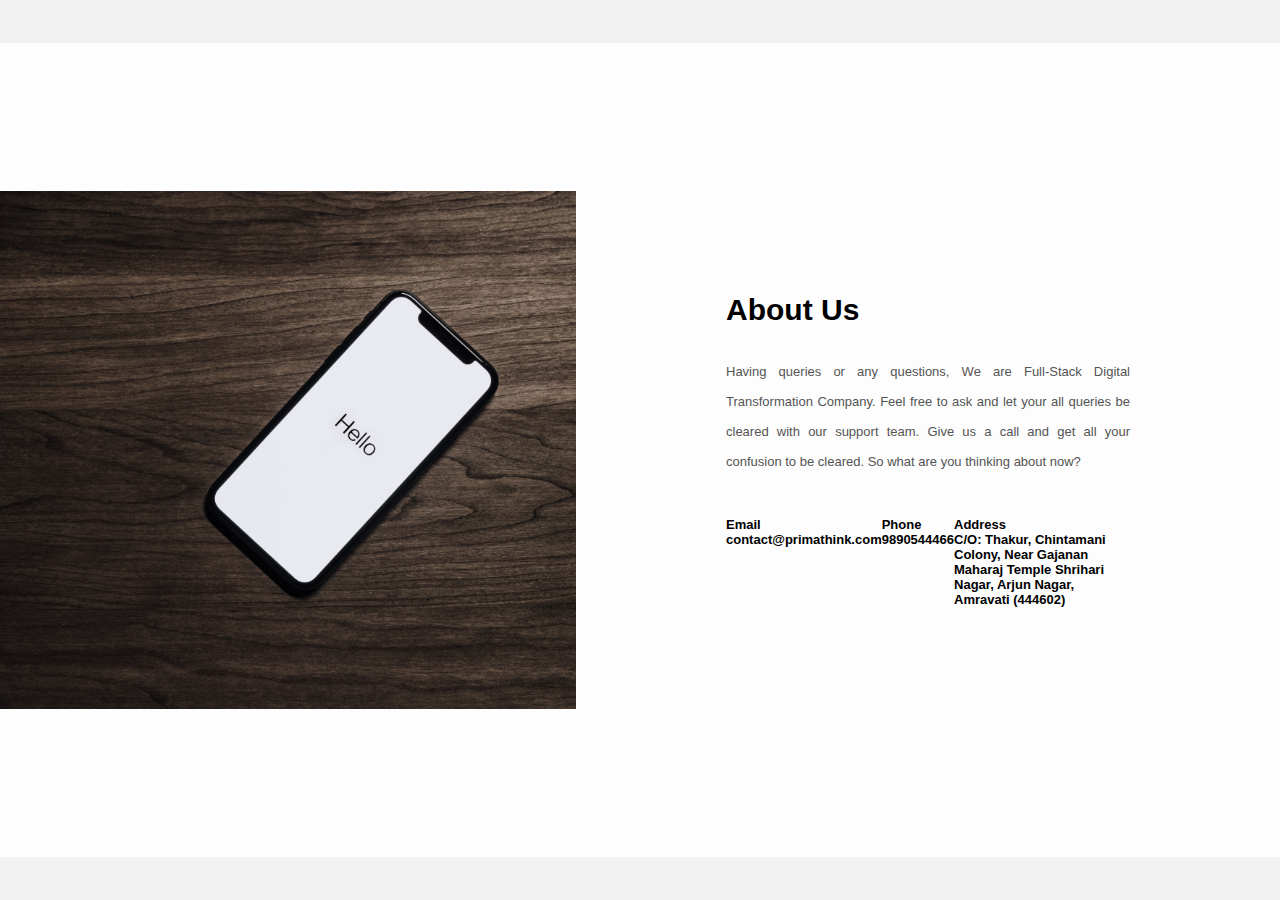
<file: About.html>
<html lang="en">
<head>
    <meta charset="UTF-8">
    <meta name="viewport" content="width=device-width, initial-scale=1.0">
    <title></title>
    <link rel="stylesheet" href="aboutstyle.css">
</head>
<body>
    <div class="about-section">
        <div class="inner-container">
            <h1>About Us</h1>
            <p class="text">
                Having queries or any questions, We are Full-Stack Digital Transformation Company. Feel free to ask and let your all queries be cleared with our support team.
Give us a call and get all your confusion to be cleared.
So what are you thinking about now?
            </p>
            <div class="skills">
                <span>Email<br>
                contact@primathink.com</span>
                <span>Phone<br>
9890544466</span>
                <span>Address<br>
C/O: Thakur, Chintamani Colony, Near Gajanan Maharaj Temple Shrihari Nagar, Arjun Nagar, Amravati (444602)</span>
            </div>
        </div>
    </div>
</body>
</html>
</file>
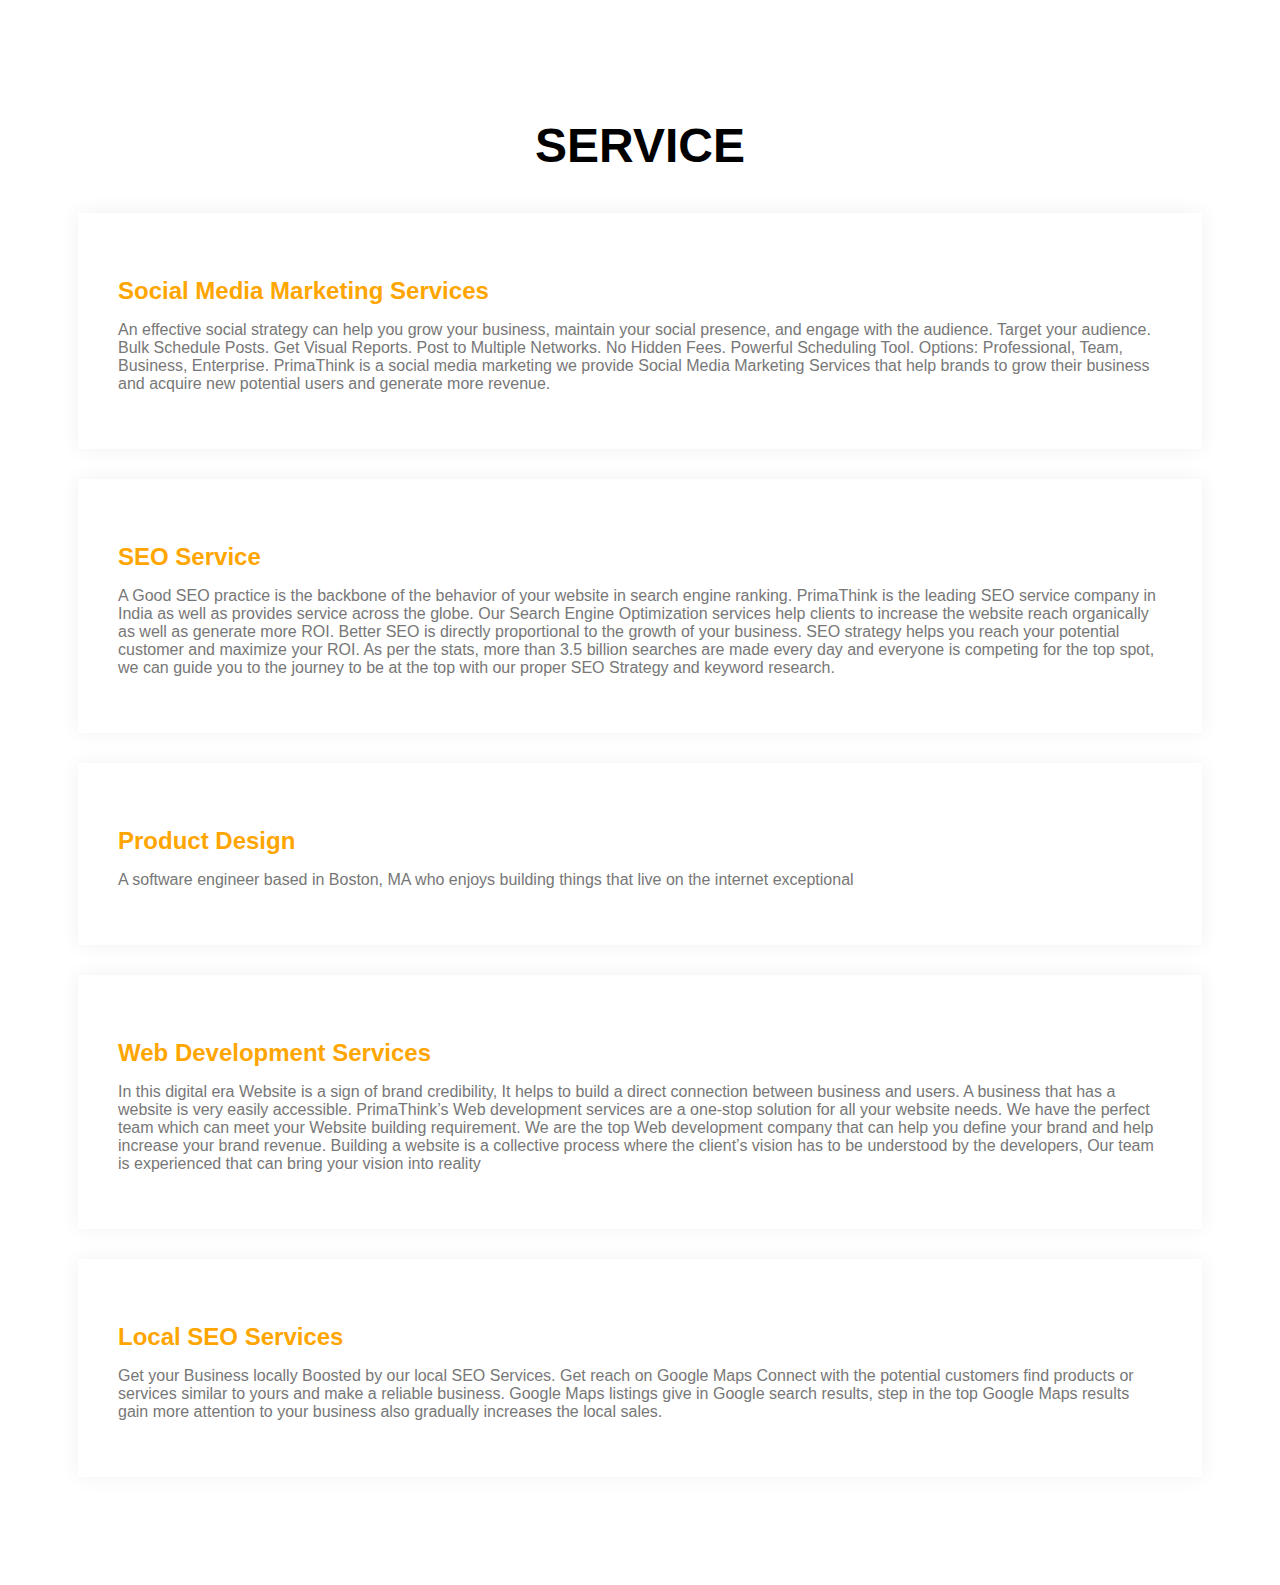
<file: Services.html>
<!DOCTYPE html>
<html>
<head>
   <meta charset="utf-8">
   <title></title>

   <link rel="stylesheet" href="ServicesStyle.css">
</head>
<body>

   <div class="service-section">
         <div class="container">
            <div class="row">
               <div class="col-md-12">
                  <div class="section-title">
                     <h2>SERVICE</h2>
                  </div>
               </div>
            </div>

            <div class="row">
               <div class="col-md-4">
                  <div class="single-service">
                     <i class="fa fa-laptop"></i>
                     <h3>Social Media Marketing Services</h3>
                     <p>An effective social strategy can help you grow your business, maintain your social presence, and engage with the audience. Target your audience. Bulk Schedule Posts. Get Visual Reports. Post to Multiple Networks. No Hidden Fees. Powerful Scheduling Tool. Options: Professional, Team, Business, Enterprise. PrimaThink is a social media marketing we provide Social Media Marketing Services that help brands to grow their business and acquire new potential users and generate more revenue.</p>
                  </div>
               </div>
               <div class="col-md-4">
                  <div class="single-service">
                     <i class="fa fa-laptop"></i>
                     <h3>SEO Service </h3>
                     <p>A Good SEO practice is the backbone of the behavior of your website in search engine ranking. PrimaThink is the leading SEO service company in India as well as provides service across the globe. Our Search Engine Optimization services help clients to increase the website reach organically as well as generate more ROI. Better SEO is directly proportional to the growth of your business. SEO strategy helps you reach your potential customer and maximize your ROI. As per the stats, more than 3.5 billion searches are made every day and everyone is competing for the top spot, we can guide you to the journey to be at the top with our proper SEO Strategy and keyword research.</p>
                  </div>
               </div>
               <div class="col-md-4">
                  <div class="single-service">
                     <i class="fa fa-laptop"></i>
                     <h3>Product Design</h3>
                     <p>A software engineer based in Boston, MA who enjoys building things that live on the internet exceptional</p>
                  </div>
               </div>
               <div class="col-md-4">
                  <div class="single-service">
                     <i class="fa fa-laptop"></i>
                     <h3>Web Development Services</h3>
                     <p>In this digital era Website is a sign of brand credibility, It helps to build a direct connection between business and users. A business that has a website is very easily accessible. PrimaThink’s Web development services are a one-stop solution for all your website needs. We have the perfect team which can meet your Website building requirement. We are the top Web development company that can help you define your brand and help increase your brand revenue. Building a website is a collective process where the client’s vision has to be understood by the developers, Our team is experienced that can bring your vision into reality</p>
                  </div>
               </div>
               <div class="col-md-4">
                  <div class="single-service">
                     <i class="fa fa-laptop"></i>
                     <h3>Local SEO Services</h3>
                     <p>Get your Business locally Boosted by our local SEO Services. Get reach on Google Maps Connect with the potential customers find products or services similar to yours and make a reliable business. Google Maps listings give in Google search results, step in the top Google Maps results gain more attention to your business also gradually increases the local sales.</p>
                  </div>
               </div>
               <!-- <div class="col-md-4">
                  <div class="single-service">
                     <i class="fa fa-laptop"></i>
                     <h3>Product Design</h3>
                     <p>A software engineer based in Boston, MA who enjoys building things that live on the internet exceptional</p>
                  </div> -->
               </div>
            </div>
         </div>
      </div>

</body>
</html>
</file>
<file: aboutstyle.css>
*{
    margin: 0;
    padding: 0;
    font-family: "Open Sans",sans-serif;
    box-sizing: border-box;
}

body{
    min-height: 100vh;
    display: flex;
    align-items: center;
    justify-content: center;
    background-color: #f1f1f1;
}

.about-section{
    background: url(contact.jpg) no-repeat left;
    background-size: 55%;
    background-color: #fdfdfd;
    overflow: hidden;
    padding: 100px 0;
}

.inner-container{
    width: 55%;
    float: right;
    background-color: #fdfdfd;
    padding: 150px;
}

.inner-container h1{
    margin-bottom: 30px;
    font-size: 30px;
    font-weight: 900;
}

.text{
    font-size: 13px;
    color: #545454;
    line-height: 30px;
    text-align: justify;
    margin-bottom: 40px;
}

.skills{
    display: flex;
    justify-content: space-between;
    font-weight: 700;
    font-size: 13px;
}

@media screen and (max-width:1200px){
    .inner-container{
        padding: 80px;
    }
}

@media screen and (max-width:1000px){
    .about-section{
        background-size: 100%;
        padding: 100px 40px;
    }
    .inner-container{
        width: 100%;
    }
}

@media screen and (max-width:600px){
    .about-section{
        padding: 0;
    }
    .inner-container{
        padding: 60px;
    }
}
</file>
<file: ServicesStyle.css>
body {
  font-family: 'Nunito', sans-serif;

}

.section-title {
  margin-bottom: 30px;
  text-align: center;
}
.section-title h2 {
  font-size: 48px;
  font-weight: 700;
}
.service-section {
  padding: 70px;
}
.single-service {
  text-align: left;
  padding: 40px;
  margin-bottom: 30px;
  box-shadow: 0px 0px 20px #f1f1f1;
  transition: .5s;
}
.single-service:hover {
  box-shadow: 0px 30px 50px 0px rgba(0, 0, 29, 0.1);
  transform: translateY(-5px);
}
.single-service i {
  font-size: 70px;
  color: #fa0a48;
  margin-bottom: 10px;
}
.single-service h3 {
  font-size: 24px;
  font-weight: 700;
  margin-bottom: 10px;
}
.single-service p {
  font-size: 16px;
  font-weight: 400;
  color: #777;
}
h3{
  color: orange;

}
</file>
